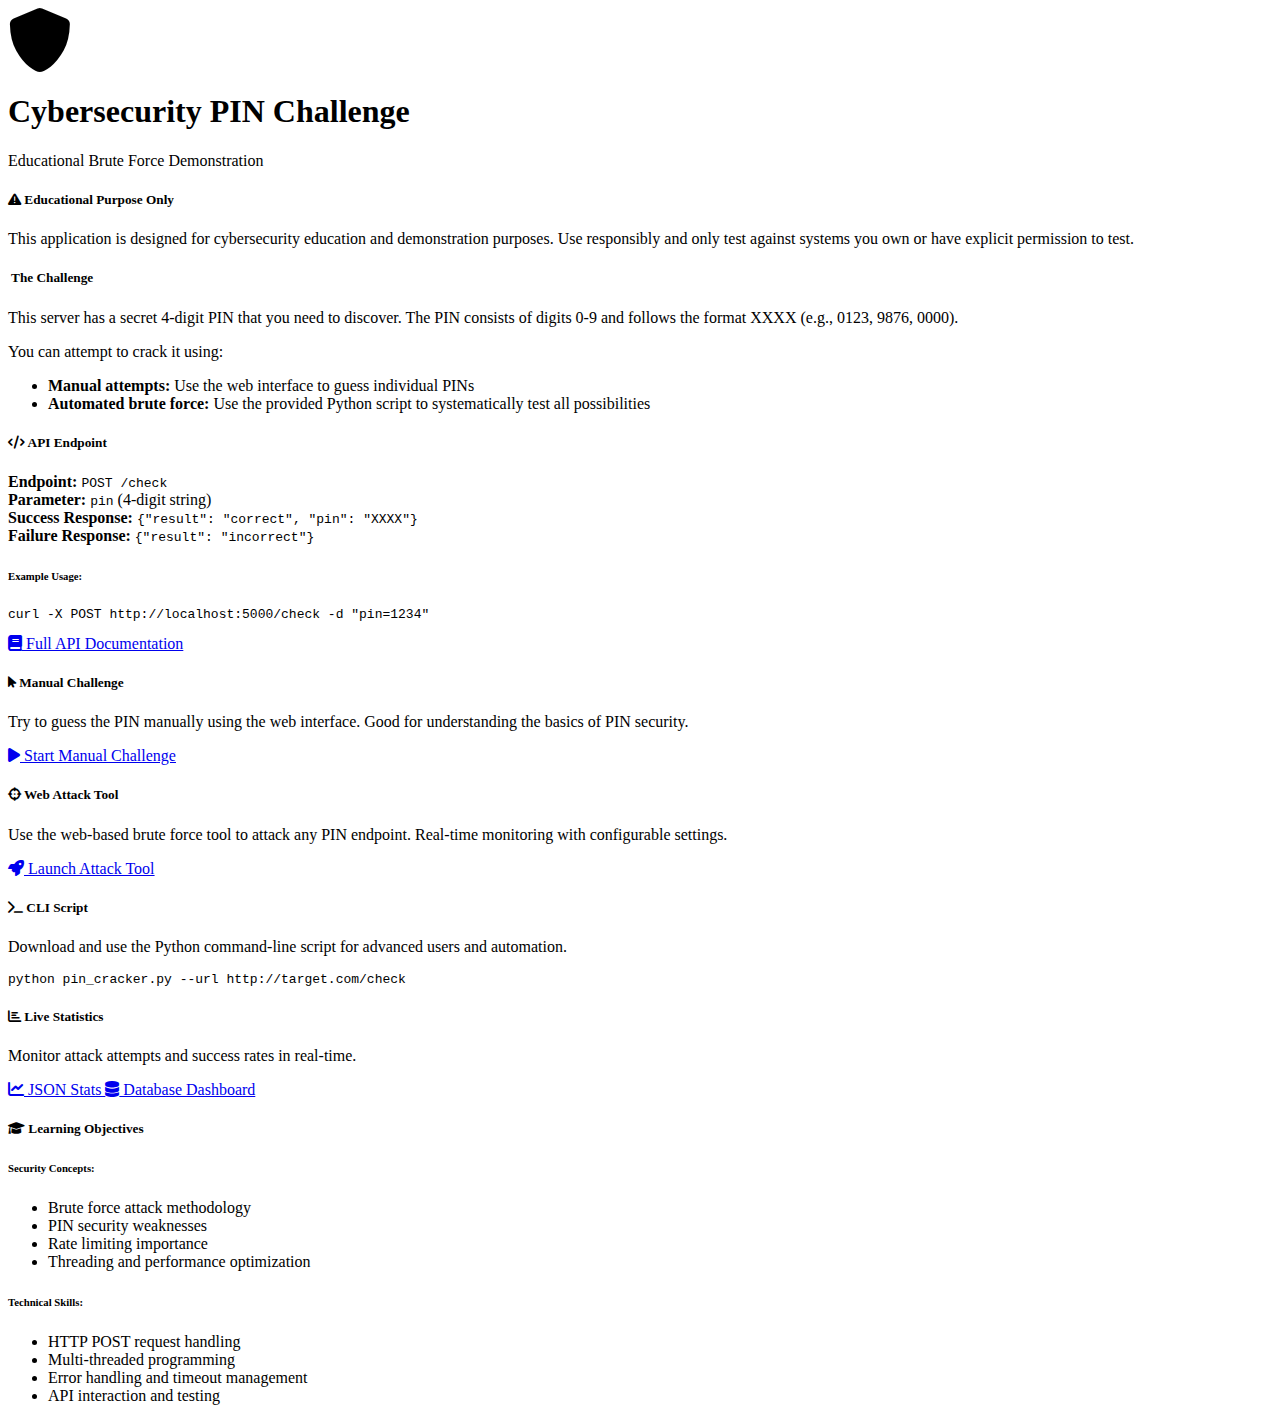
<file: PinCracker/templates/index.html>
<!DOCTYPE html>
<html lang="en">
<head>
    <meta charset="UTF-8">
    <meta name="viewport" content="width=device-width, initial-scale=1.0">
    <title>Cybersecurity PIN Challenge</title>
    <link href="https://cdn.replit.com/agent/bootstrap-agent-dark-theme.min.css" rel="stylesheet">
    <link href="https://cdnjs.cloudflare.com/ajax/libs/font-awesome/6.0.0/css/all.min.css" rel="stylesheet">
</head>
<body>
    <div class="container mt-5">
        <div class="row justify-content-center">
            <div class="col-lg-8">
                <!-- Header -->
                <div class="text-center mb-5">
                    <i class="fas fa-shield-alt fa-4x text-primary mb-3"></i>
                    <h1 class="display-4 mb-3">Cybersecurity PIN Challenge</h1>
                    <p class="lead text-muted">Educational Brute Force Demonstration</p>
                </div>

                <!-- Warning Card -->
                <div class="card border-warning mb-4">
                    <div class="card-body">
                        <h5 class="card-title text-warning">
                            <i class="fas fa-exclamation-triangle me-2"></i>
                            Educational Purpose Only
                        </h5>
                        <p class="card-text">
                            This application is designed for cybersecurity education and demonstration purposes. 
                            Use responsibly and only test against systems you own or have explicit permission to test.
                        </p>
                    </div>
                </div>

                <!-- Challenge Description -->
                <div class="card mb-4">
                    <div class="card-body">
                        <h5 class="card-title">
                            <i class="fas fa-target me-2"></i>
                            The Challenge
                        </h5>
                        <p class="card-text">
                            This server has a secret 4-digit PIN that you need to discover. The PIN consists of digits 0-9 
                            and follows the format XXXX (e.g., 0123, 9876, 0000).
                        </p>
                        <p class="card-text">
                            You can attempt to crack it using:
                        </p>
                        <ul>
                            <li><strong>Manual attempts:</strong> Use the web interface to guess individual PINs</li>
                            <li><strong>Automated brute force:</strong> Use the provided Python script to systematically test all possibilities</li>
                        </ul>
                    </div>
                </div>

                <!-- API Information -->
                <div class="card mb-4">
                    <div class="card-body">
                        <h5 class="card-title">
                            <i class="fas fa-code me-2"></i>
                            API Endpoint
                        </h5>
                        <p class="card-text">
                            <strong>Endpoint:</strong> <code>POST /check</code><br>
                            <strong>Parameter:</strong> <code>pin</code> (4-digit string)<br>
                            <strong>Success Response:</strong> <code>{"result": "correct", "pin": "XXXX"}</code><br>
                            <strong>Failure Response:</strong> <code>{"result": "incorrect"}</code>
                        </p>
                        
                        <h6 class="mt-3">Example Usage:</h6>
                        <pre class="bg-dark text-light p-3 rounded"><code>curl -X POST http://localhost:5000/check -d "pin=1234"</code></pre>
                        
                        <div class="mt-3">
                            <a href="/api-docs" class="btn btn-outline-primary btn-sm">
                                <i class="fas fa-book me-1"></i>
                                Full API Documentation
                            </a>
                        </div>
                    </div>
                </div>

                <!-- Tools Section -->
                <div class="row">
                    <div class="col-md-4 mb-4">
                        <div class="card h-100">
                            <div class="card-body">
                                <h5 class="card-title">
                                    <i class="fas fa-mouse-pointer me-2"></i>
                                    Manual Challenge
                                </h5>
                                <p class="card-text">
                                    Try to guess the PIN manually using the web interface. 
                                    Good for understanding the basics of PIN security.
                                </p>
                                <a href="/challenge" class="btn btn-primary">
                                    <i class="fas fa-play me-1"></i>
                                    Start Manual Challenge
                                </a>
                            </div>
                        </div>
                    </div>
                    
                    <div class="col-md-4 mb-4">
                        <div class="card h-100">
                            <div class="card-body">
                                <h5 class="card-title">
                                    <i class="fas fa-crosshairs me-2"></i>
                                    Web Attack Tool
                                </h5>
                                <p class="card-text">
                                    Use the web-based brute force tool to attack any PIN endpoint. 
                                    Real-time monitoring with configurable settings.
                                </p>
                                <a href="/attack" class="btn btn-danger">
                                    <i class="fas fa-rocket me-1"></i>
                                    Launch Attack Tool
                                </a>
                            </div>
                        </div>
                    </div>
                    
                    <div class="col-md-4 mb-4">
                        <div class="card h-100">
                            <div class="card-body">
                                <h5 class="card-title">
                                    <i class="fas fa-terminal me-2"></i>
                                    CLI Script
                                </h5>
                                <p class="card-text">
                                    Download and use the Python command-line script for 
                                    advanced users and automation.
                                </p>
                                <div class="mt-3">
                                    <pre class="bg-dark text-light p-2 rounded small"><code>python pin_cracker.py --url http://target.com/check</code></pre>
                                </div>
                            </div>
                        </div>
                    </div>
                </div>

                <!-- Statistics -->
                <div class="card mb-4">
                    <div class="card-body">
                        <h5 class="card-title">
                            <i class="fas fa-chart-bar me-2"></i>
                            Live Statistics
                        </h5>
                        <p class="card-text">
                            Monitor attack attempts and success rates in real-time.
                        </p>
                        <div class="d-flex gap-2">
                            <a href="/stats" class="btn btn-outline-info">
                                <i class="fas fa-chart-line me-1"></i>
                                JSON Stats
                            </a>
                            <a href="/database" class="btn btn-outline-success">
                                <i class="fas fa-database me-1"></i>
                                Database Dashboard
                            </a>
                        </div>
                    </div>
                </div>

                <!-- Learning Objectives -->
                <div class="card">
                    <div class="card-body">
                        <h5 class="card-title">
                            <i class="fas fa-graduation-cap me-2"></i>
                            Learning Objectives
                        </h5>
                        <div class="row">
                            <div class="col-md-6">
                                <h6>Security Concepts:</h6>
                                <ul>
                                    <li>Brute force attack methodology</li>
                                    <li>PIN security weaknesses</li>
                                    <li>Rate limiting importance</li>
                                    <li>Threading and performance optimization</li>
                                </ul>
                            </div>
                            <div class="col-md-6">
                                <h6>Technical Skills:</h6>
                                <ul>
                                    <li>HTTP POST request handling</li>
                                    <li>Multi-threaded programming</li>
                                    <li>Error handling and timeout management</li>
                                    <li>API interaction and testing</li>
                                </ul>
                            </div>
                        </div>
                    </div>
                </div>
            </div>
        </div>
    </div>

    <script src="https://cdn.jsdelivr.net/npm/bootstrap@5.3.0/dist/js/bootstrap.bundle.min.js"></script>
</body>
</html>
</file>
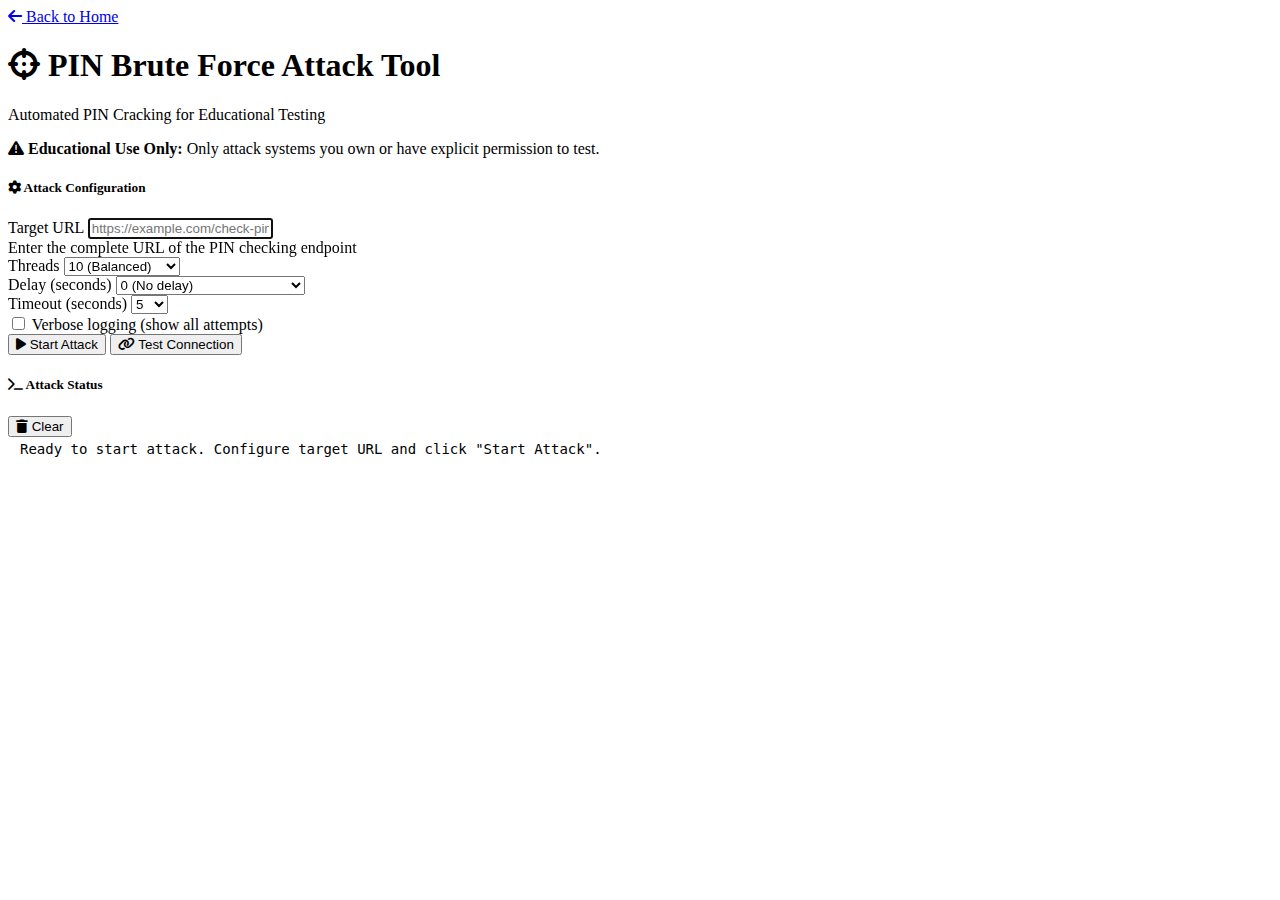
<file: PinCracker/templates/attack.html>
<!DOCTYPE html>
<html lang="en">
<head>
    <meta charset="UTF-8">
    <meta name="viewport" content="width=device-width, initial-scale=1.0">
    <title>PIN Brute Force Attack Tool</title>
    <link href="https://cdn.replit.com/agent/bootstrap-agent-dark-theme.min.css" rel="stylesheet">
    <link href="https://cdnjs.cloudflare.com/ajax/libs/font-awesome/6.0.0/css/all.min.css" rel="stylesheet">
    <style>
        .attack-status {
            min-height: 200px;
            max-height: 400px;
            overflow-y: auto;
            background: var(--bs-dark);
            border: 1px solid var(--bs-secondary);
            border-radius: 0.375rem;
        }
        .log-entry {
            padding: 0.25rem 0.75rem;
            border-bottom: 1px solid var(--bs-gray-800);
            font-family: monospace;
            font-size: 0.875rem;
        }
        .log-success { color: var(--bs-success); }
        .log-error { color: var(--bs-danger); }
        .log-info { color: var(--bs-info); }
        .log-warning { color: var(--bs-warning); }
        #attackForm.attacking {
            pointer-events: none;
            opacity: 0.7;
        }
    </style>
</head>
<body>
    <div class="container mt-5">
        <div class="row justify-content-center">
            <div class="col-lg-8">
                <!-- Header -->
                <div class="text-center mb-4">
                    <a href="/" class="btn btn-outline-secondary mb-3">
                        <i class="fas fa-arrow-left me-1"></i>
                        Back to Home
                    </a>
                    <h1 class="display-5 mb-3">
                        <i class="fas fa-crosshairs me-2"></i>
                        PIN Brute Force Attack Tool
                    </h1>
                    <p class="lead text-muted">Automated PIN Cracking for Educational Testing</p>
                </div>

                <!-- Warning -->
                <div class="alert alert-warning">
                    <i class="fas fa-exclamation-triangle me-2"></i>
                    <strong>Educational Use Only:</strong> Only attack systems you own or have explicit permission to test.
                </div>

                <!-- Attack Configuration -->
                <div class="card mb-4">
                    <div class="card-header">
                        <h5 class="mb-0">
                            <i class="fas fa-cog me-2"></i>
                            Attack Configuration
                        </h5>
                    </div>
                    <div class="card-body">
                        <form id="attackForm">
                            <div class="row">
                                <div class="col-md-8 mb-3">
                                    <label for="targetUrl" class="form-label">Target URL</label>
                                    <input 
                                        type="url" 
                                        class="form-control" 
                                        id="targetUrl" 
                                        placeholder="https://example.com/check-pin"
                                        required
                                    >
                                    <div class="form-text">
                                        Enter the complete URL of the PIN checking endpoint
                                    </div>
                                </div>
                                <div class="col-md-4 mb-3">
                                    <label for="threads" class="form-label">Threads</label>
                                    <select class="form-select" id="threads">
                                        <option value="5">5 (Safe)</option>
                                        <option value="10" selected>10 (Balanced)</option>
                                        <option value="20">20 (Fast)</option>
                                        <option value="50">50 (Aggressive)</option>
                                    </select>
                                </div>
                            </div>
                            
                            <div class="row">
                                <div class="col-md-6 mb-3">
                                    <label for="delay" class="form-label">Delay (seconds)</label>
                                    <select class="form-select" id="delay">
                                        <option value="0" selected>0 (No delay)</option>
                                        <option value="0.1">0.1 (Rate limiting protection)</option>
                                        <option value="0.5">0.5 (Conservative)</option>
                                        <option value="1">1 (Very conservative)</option>
                                    </select>
                                </div>
                                <div class="col-md-6 mb-3">
                                    <label for="timeout" class="form-label">Timeout (seconds)</label>
                                    <select class="form-select" id="timeout">
                                        <option value="3">3</option>
                                        <option value="5" selected>5</option>
                                        <option value="10">10</option>
                                        <option value="30">30</option>
                                    </select>
                                </div>
                            </div>

                            <div class="form-check mb-3">
                                <input class="form-check-input" type="checkbox" id="verbose">
                                <label class="form-check-label" for="verbose">
                                    Verbose logging (show all attempts)
                                </label>
                            </div>

                            <div class="d-flex gap-2">
                                <button type="submit" class="btn btn-danger" id="startBtn">
                                    <i class="fas fa-play me-1"></i>
                                    Start Attack
                                </button>
                                <button type="button" class="btn btn-secondary" id="stopBtn" style="display: none;">
                                    <i class="fas fa-stop me-1"></i>
                                    Stop Attack
                                </button>
                                <button type="button" class="btn btn-outline-info" id="testBtn">
                                    <i class="fas fa-link me-1"></i>
                                    Test Connection
                                </button>
                            </div>
                        </form>
                    </div>
                </div>

                <!-- Attack Status -->
                <div class="card mb-4">
                    <div class="card-header d-flex justify-content-between align-items-center">
                        <h5 class="mb-0">
                            <i class="fas fa-terminal me-2"></i>
                            Attack Status
                        </h5>
                        <button class="btn btn-sm btn-outline-secondary" id="clearLog">
                            <i class="fas fa-trash me-1"></i>
                            Clear
                        </button>
                    </div>
                    <div class="card-body p-0">
                        <div id="attackStatus" class="attack-status">
                            <div class="log-entry log-info">
                                Ready to start attack. Configure target URL and click "Start Attack".
                            </div>
                        </div>
                    </div>
                </div>

                <!-- Results -->
                <div class="card" id="resultsCard" style="display: none;">
                    <div class="card-header">
                        <h5 class="mb-0">
                            <i class="fas fa-trophy me-2"></i>
                            Attack Results
                        </h5>
                    </div>
                    <div class="card-body">
                        <div id="attackResults"></div>
                    </div>
                </div>
            </div>
        </div>
    </div>

    <script src="https://cdn.jsdelivr.net/npm/bootstrap@5.3.0/dist/js/bootstrap.bundle.min.js"></script>
    <script>
        let attackActive = false;
        let eventSource = null;

        const form = document.getElementById('attackForm');
        const startBtn = document.getElementById('startBtn');
        const stopBtn = document.getElementById('stopBtn');
        const testBtn = document.getElementById('testBtn');
        const clearBtn = document.getElementById('clearLog');
        const statusDiv = document.getElementById('attackStatus');
        const resultsCard = document.getElementById('resultsCard');
        const resultsDiv = document.getElementById('attackResults');

        function addLogEntry(message, type = 'info') {
            const entry = document.createElement('div');
            entry.className = `log-entry log-${type}`;
            entry.textContent = `[${new Date().toLocaleTimeString()}] ${message}`;
            statusDiv.appendChild(entry);
            statusDiv.scrollTop = statusDiv.scrollHeight;
        }

        function clearLog() {
            statusDiv.innerHTML = '<div class="log-entry log-info">Log cleared.</div>';
            resultsCard.style.display = 'none';
        }

        function setAttackState(active) {
            attackActive = active;
            form.classList.toggle('attacking', active);
            startBtn.style.display = active ? 'none' : 'inline-block';
            stopBtn.style.display = active ? 'inline-block' : 'none';
            
            if (active) {
                startBtn.innerHTML = '<i class="fas fa-spinner fa-spin me-1"></i>Attacking...';
            } else {
                startBtn.innerHTML = '<i class="fas fa-play me-1"></i>Start Attack';
            }
        }

        // Test connection
        testBtn.addEventListener('click', async () => {
            const url = document.getElementById('targetUrl').value;
            if (!url) {
                addLogEntry('Please enter a target URL first', 'error');
                return;
            }

            addLogEntry(`Testing connection to ${url}...`, 'info');
            
            try {
                const response = await fetch('/test-connection', {
                    method: 'POST',
                    headers: {'Content-Type': 'application/json'},
                    body: JSON.stringify({url: url})
                });
                
                const result = await response.json();
                
                if (result.success) {
                    addLogEntry(`✓ Connection successful! Response: ${result.status}`, 'success');
                } else {
                    addLogEntry(`✗ Connection failed: ${result.error}`, 'error');
                }
            } catch (error) {
                addLogEntry(`✗ Test failed: ${error.message}`, 'error');
            }
        });

        // Start attack
        form.addEventListener('submit', async (e) => {
            e.preventDefault();
            
            if (attackActive) return;

            const formData = {
                target_url: document.getElementById('targetUrl').value,
                threads: parseInt(document.getElementById('threads').value),
                delay: parseFloat(document.getElementById('delay').value),
                timeout: parseInt(document.getElementById('timeout').value),
                verbose: document.getElementById('verbose').checked
            };

            addLogEntry('Starting brute force attack...', 'info');
            addLogEntry(`Target: ${formData.target_url}`, 'info');
            addLogEntry(`Configuration: ${formData.threads} threads, ${formData.delay}s delay`, 'info');
            
            setAttackState(true);

            try {
                // Start the attack via server-sent events
                eventSource = new EventSource('/start-attack?' + new URLSearchParams(formData));
                
                eventSource.onmessage = function(event) {
                    const data = JSON.parse(event.data);
                    
                    if (data.type === 'log') {
                        addLogEntry(data.message, data.level || 'info');
                    } else if (data.type === 'progress') {
                        addLogEntry(`Progress: ${data.attempts}/10000 (${data.percentage}%) | Rate: ${data.rate}/s | ETA: ${data.eta}s`, 'info');
                    } else if (data.type === 'success') {
                        addLogEntry(`🎉 PIN FOUND: ${data.pin}`, 'success');
                        addLogEntry(`Found in ${data.attempts} attempts (${data.time}s)`, 'success');
                        showResults(data);
                        setAttackState(false);
                        eventSource.close();
                    } else if (data.type === 'complete') {
                        if (data.success) {
                            addLogEntry('Attack completed successfully!', 'success');
                        } else {
                            addLogEntry('Attack completed - PIN not found', 'warning');
                        }
                        setAttackState(false);
                        eventSource.close();
                    } else if (data.type === 'error') {
                        addLogEntry(`Error: ${data.message}`, 'error');
                        setAttackState(false);
                        eventSource.close();
                    }
                };

                eventSource.onerror = function(event) {
                    addLogEntry('Connection to server lost', 'error');
                    setAttackState(false);
                    eventSource.close();
                };

            } catch (error) {
                addLogEntry(`Failed to start attack: ${error.message}`, 'error');
                setAttackState(false);
            }
        });

        // Stop attack
        stopBtn.addEventListener('click', async () => {
            if (eventSource) {
                eventSource.close();
            }
            
            try {
                await fetch('/stop-attack', {method: 'POST'});
                addLogEntry('Attack stopped by user', 'warning');
            } catch (error) {
                addLogEntry('Failed to stop attack cleanly', 'error');
            }
            
            setAttackState(false);
        });

        // Clear log
        clearBtn.addEventListener('click', clearLog);

        function showResults(data) {
            resultsDiv.innerHTML = `
                <div class="alert alert-success">
                    <h6><i class="fas fa-key me-2"></i>PIN Successfully Cracked!</h6>
                    <hr>
                    <div class="row">
                        <div class="col-md-6">
                            <strong>Found PIN:</strong> <code class="fs-4">${data.pin}</code><br>
                            <strong>Attempts:</strong> ${data.attempts} / 10,000<br>
                            <strong>Time:</strong> ${data.time} seconds
                        </div>
                        <div class="col-md-6">
                            <strong>Success Rate:</strong> ${((data.attempts / 10000) * 100).toFixed(2)}%<br>
                            <strong>Average Rate:</strong> ${data.rate} attempts/second<br>
                            <strong>Target:</strong> <small>${data.target}</small>
                        </div>
                    </div>
                </div>
            `;
            resultsCard.style.display = 'block';
        }

        // Auto-focus URL input
        document.getElementById('targetUrl').focus();
    </script>
</body>
</html>
</file>
